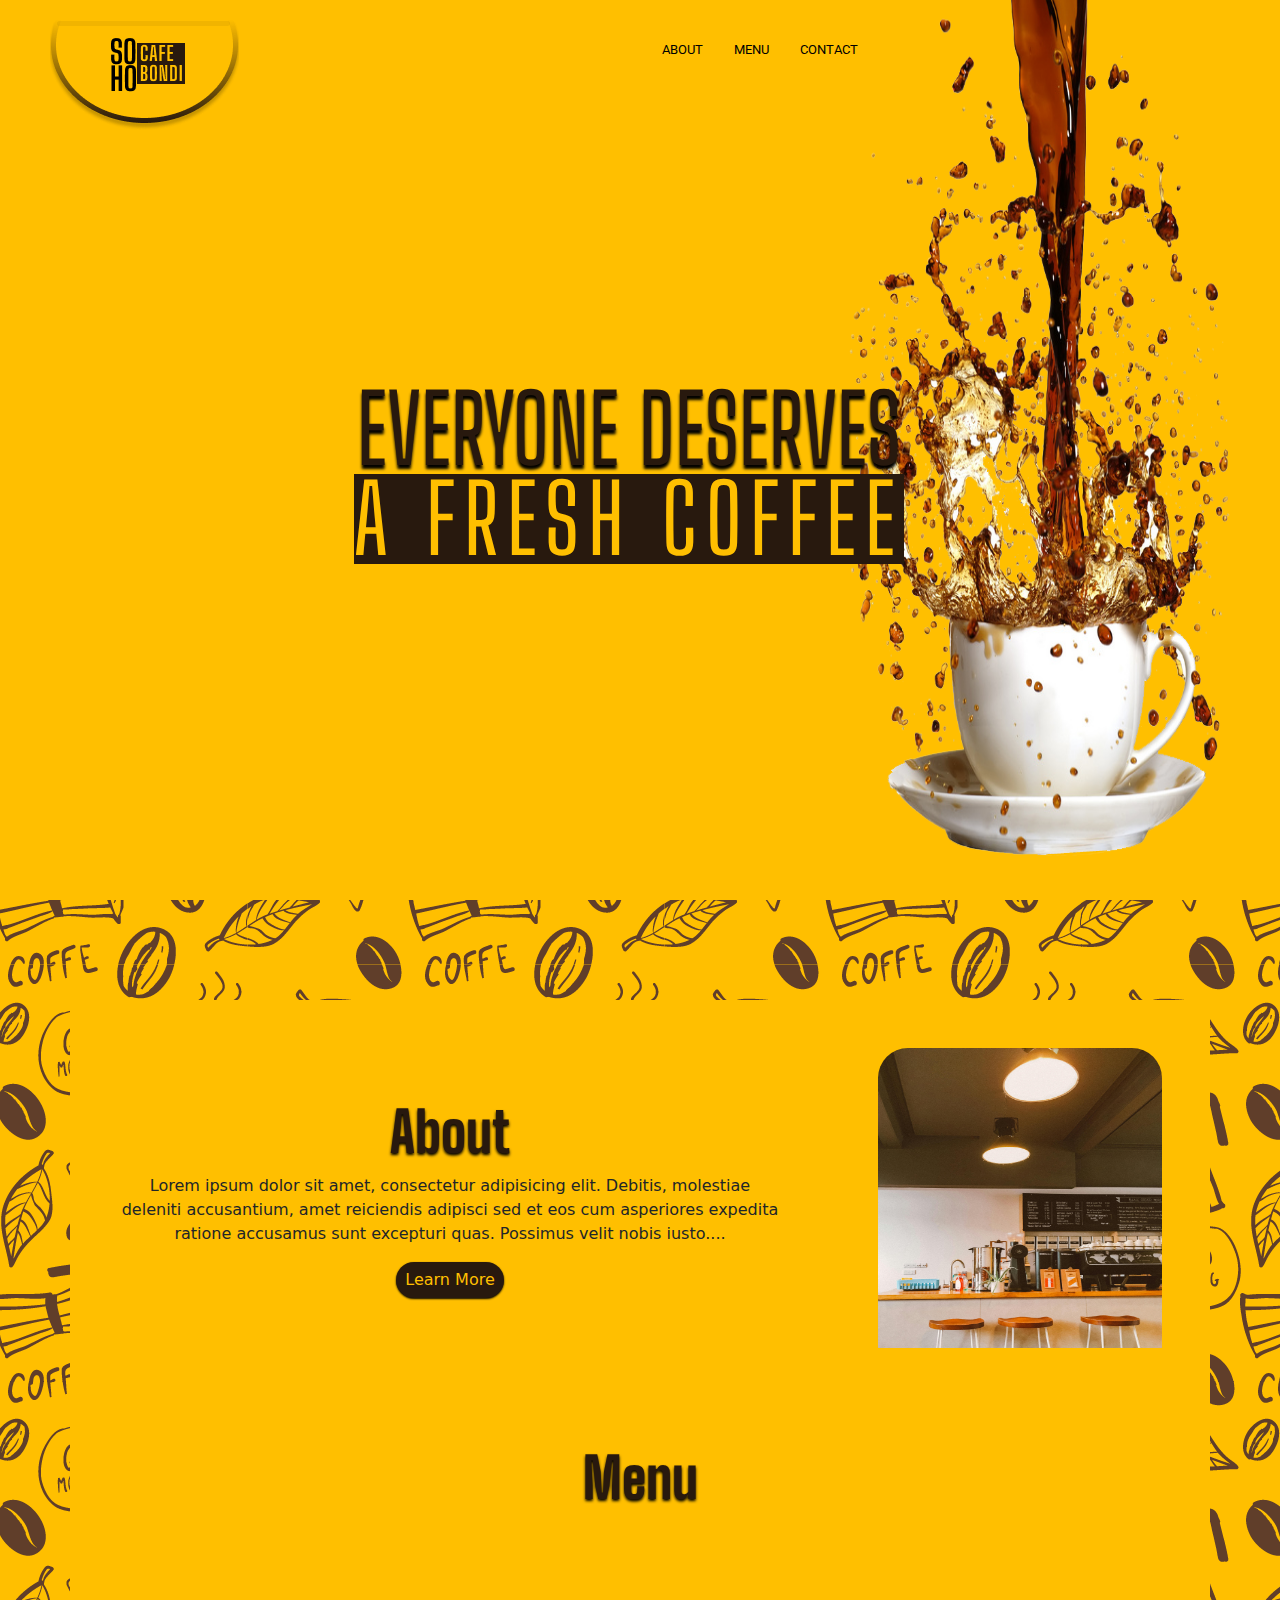
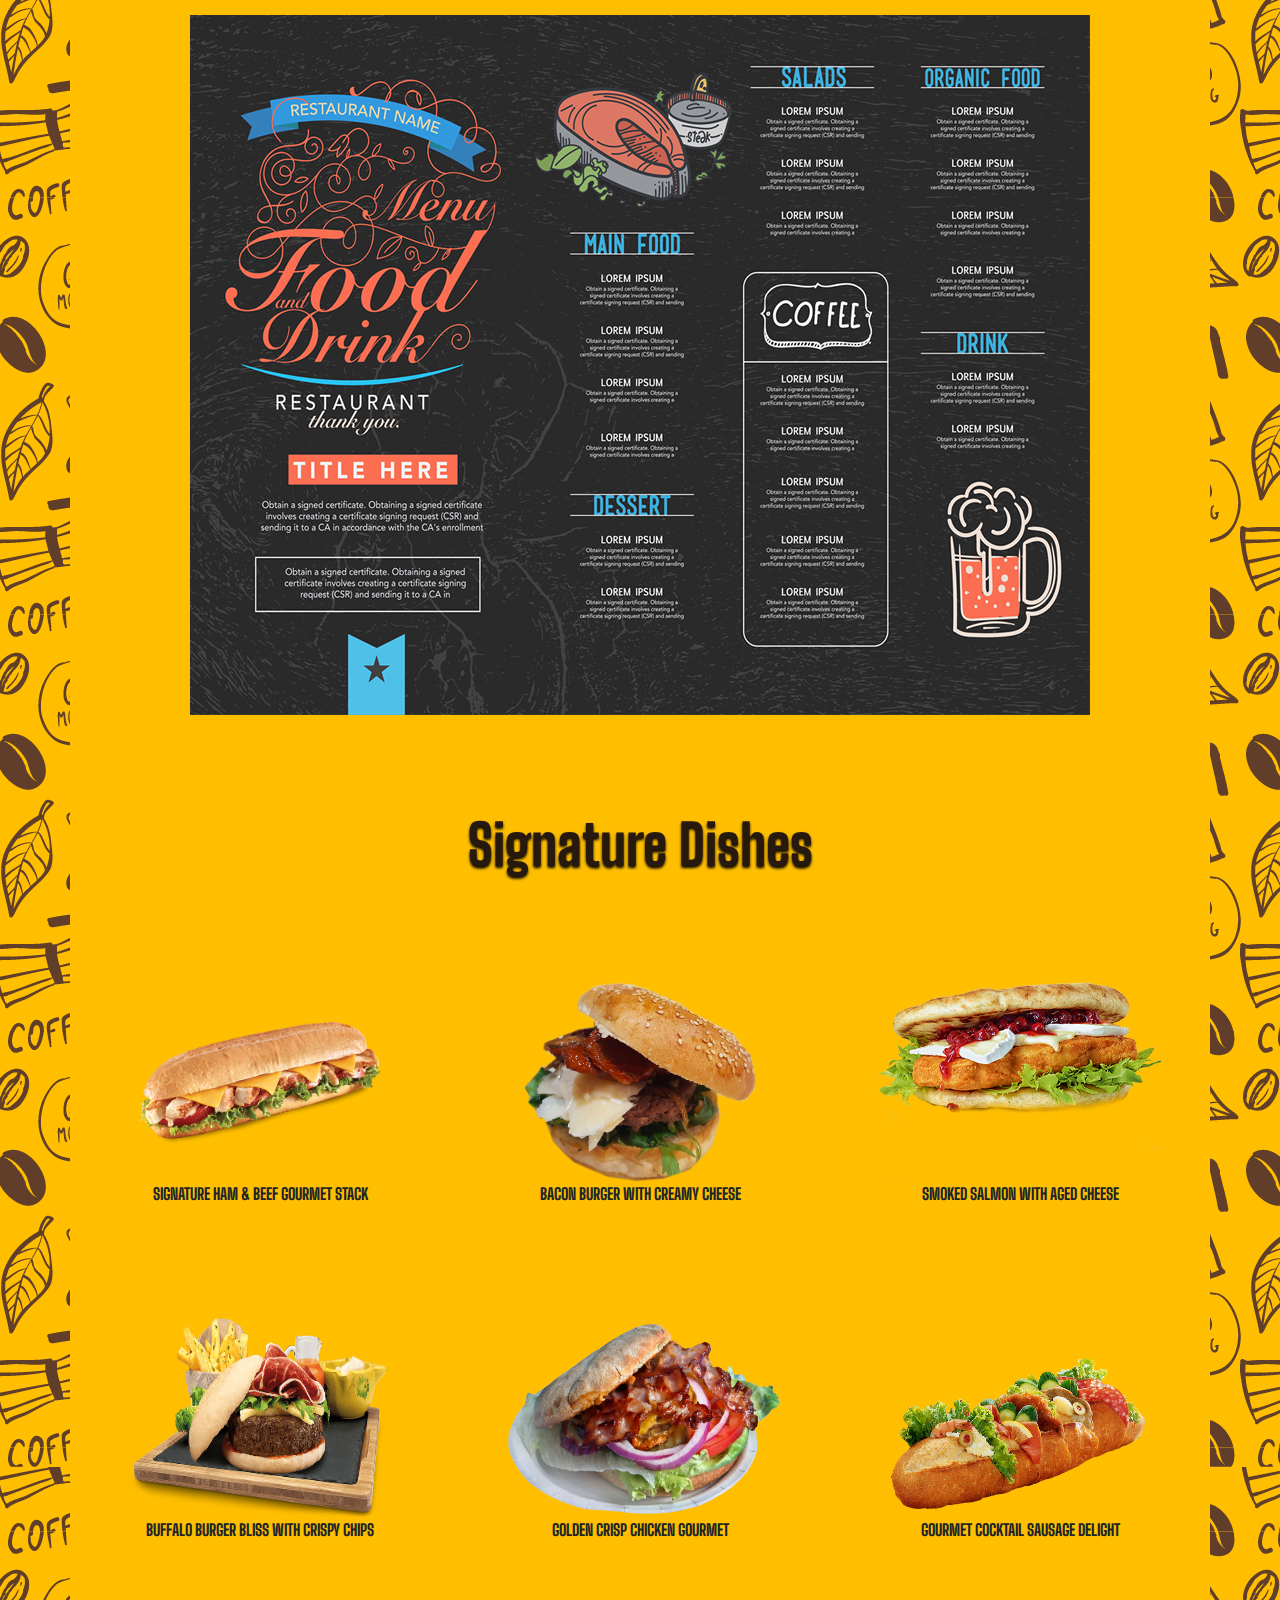
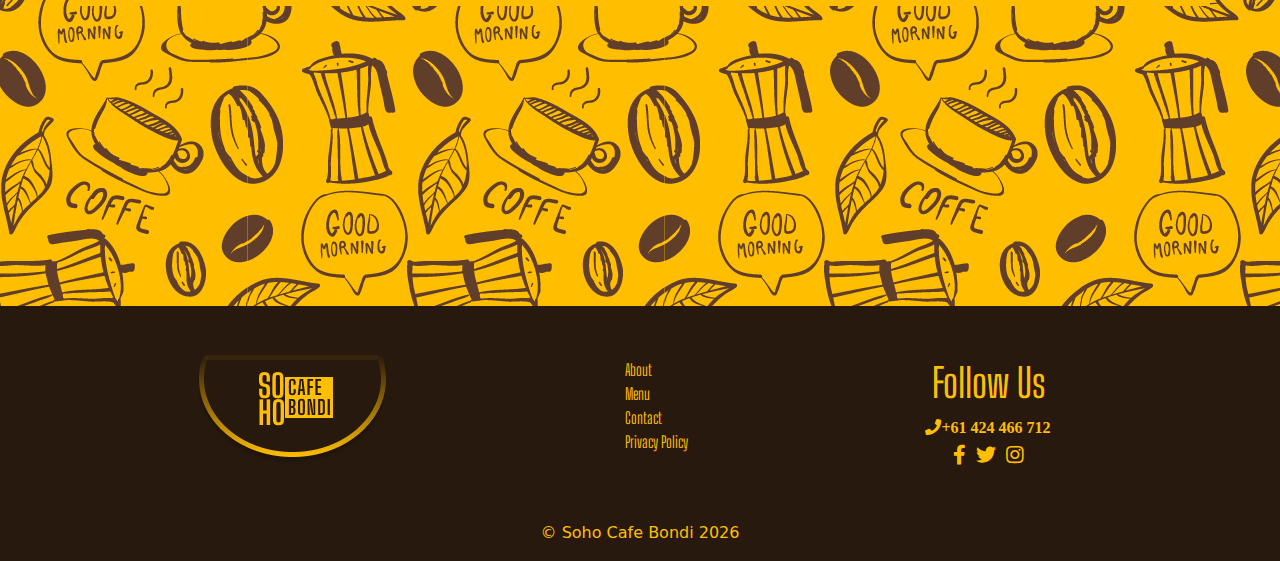
<file: index.html>
<!DOCTYPE html>
<html>
  <head>
    <meta name="viewport" content="width=device-width, initial-scale=1.0">
    <meta charset="UTF-8">
    <title>Soho Cafe Bondi</title>
    <link rel="stylesheet" href="style.css">
    <link rel="stylesheet" href="media-queries.css">
    <!-- <link rel="stylesheet" href="https://unicons.iconscout.com/release/v4.0.8/css/line.css"> -->
    <link rel="stylesheet" href="https://cdnjs.cloudflare.com/ajax/libs/font-awesome/5.15.4/css/all.min.css">
    <link rel="stylesheet" href="/assets/css/bootstrap.css">
    <link href="https://cdn.jsdelivr.net/npm/bootstrap@5.3.0-alpha3/dist/css/bootstrap.min.css" rel="stylesheet" integrity="sha384-KK94CHFLLe+nY2dmCWGMq91rCGa5gtU4mk92HdvYe+M/SXH301p5ILy+dN9+nJOZ" crossorigin="anonymous">
  </head>
  <body>
    <header>
      
      <nav class="top-nav">

        <!-- Desktop  -->
        <div id="desktop-menu">
          <div class="logo">
              <img src="logo-cropped.fw.png" alt="Soho Cafe Bondi">
          </div>
          <nav class="nav-menu">
             <ul>
                <li>
                  <a href="">About</a>
                </li>
                <li>
                  <a href="">Menu</a>
                </li>
                <li>
                  <a href="">Contact</a>
                </li>
             </ul>
          </nav>
          <div class="searchbar">
              <!-- <i class="uil uil-search"></i> -->
          </div>
        </div>

         <!-- Mobile Menu  -->
         <div id="mobile-nav">

            <div class="logo">
              <img src="logo.png" alt="Soho Cafe Bondi">
            </div>

            <div class="mobile-menu">
                <div class="mobile-menu__icon" onclick="toggleMenu()">
                    <span></span>
                    <span></span>
                    <span></span>
                </div>
                <nav class="mobile-menu__links">
                  <ul>
                    <li>
                      <a href="">About</a>
                    </li>
                    <li>
                      <a href="">Menu</a>
                    </li>
                    <li>
                      <a href="">Contact</a>
                    </li>
                  </ul>
              </nav>
            </div>

         </div>

      </nav>

      
      
    </header>
    <section class="banner row ">
      <div class="col-md-12 banner__text mt-5">
        <p class="h1-primary">Everyone deserves</p>
        <p class="h1-secondary p-auto-width">a fresh coffee</p>
        <!-- <div class="header__bottom">
          <img src="heart.png" alt="">
        </div> -->
      </div>
      <div class="col-md-12">
        <!-- <div class="header__img">
          <img src="img-banner-cup.png" alt="">
        </div> -->
        <div class="header__img">
          <img src="img-banner2.png" alt="">
        </div>
      </div>
    </section>
    
    <section id="content">
     
      <!-- About  -->
      <div class="about container">
        <div class="row justify-content-center align-items-center">
          <div class="col-md-8 about__title text-center p-5">
            <h1 class="section__title">About</h1>
            <p class="about__text">Lorem ipsum dolor sit amet, consectetur adipisicing elit. Debitis, molestiae deleniti accusantium,
              amet reiciendis adipisci sed et eos cum asperiores expedita ratione accusamus sunt excepturi quas. 
              Possimus velit nobis iusto.<span id="dots">...</span><span id="more" style="display:none;">erisque enim ligula venenatis dolor.
              Maecenas nisl est, ultrices nec congue eget, auctor vitae massa. Fusce luctus vestibulum augue ut 
              aliquet. Nunc sagittis dictum nisi, sed ullamcorper ipsum dignissim ac. In at libero sed nunc 
              venenatis imperdiet sed ornare turpis. Donec vitae dui eget tellus gravida venenatis. 
              Integer fringilla congue eros non fermentum. Sed dapibus pulvinar nibh tempor porta.</span>
              </p>
              <img src="shop.jpg" alt="shop" id="moreImg" style="display: none; width: 200px; height: 300px;">
            <button id="myBtn">Learn More</button>
          </div>
          <div class="col-md-4 about__img text-center p-5">
            <img src="shop.jpg" alt="">
          </div>
        </div>
      </div>

      <!-- Menu -->
      <div class="menu container">
        <div class="row justify-content-center align-items-center">
          <div class="col-md-12 menu__title text-center p-5">
            <h1 class="section__title">Menu</h1>
          </div>
        </div>
        <div class="row">
          <div class="col-md-12 menu__img text-center p-5">
            <img src="menu-small.fw.png" alt="">
            
          </div>
        
        </div>
        
      </div>

      <!-- Dishes -->
      <div class="dishes container">
        <div class="row justify-content-center align-items-center">
          <div class="col-md-12 menu__title text-center p-5">
            <h1 class="section__title">Signature Dishes</h1>
          </div>
        </div>
        <div class="row">
          <div class="col-md-4 menu__img text-center p-5">
            <img src="Signature Ham & Beef Gourmet Stack.png" alt="">
            <p>Signature Ham & Beef Gourmet Stack</p>
          </div>
          <div class="col-md-4 menu__img text-center p-5">
            <img src="Bacon Burger with Creamy Cheese.png" alt="">
            <p>Bacon Burger with Creamy Cheese</p>
          </div>
          <div class="col-md-4 menu__img text-center p-5">
            <img src="Smoked Salmon with Aged Cheese.png" alt="">
            <p>Smoked Salmon with Aged Cheese</p>
          </div>
        </div>
        <div class="row">
          <div class="col-md-4 menu__img text-center p-5">
            <img src="Buffalo Burger Bliss with Crispy Chips.png" alt="">
            <p>Buffalo Burger Bliss with Crispy Chips</p>
          </div>
          <div class="col-md-4 menu__img text-center p-5">
            <img src="Golden Crisp Chicken Gourmet.png" alt="">
            <p>Golden Crisp Chicken Gourmet</p>
          </div>
          <div class="col-md-4 menu__img text-center p-5">
            <img src="Gourmet Cocktail Sausage Delight.png" alt="">
            <p>Gourmet Cocktail Sausage Delight</p>
          </div>
        </div>
        
      </div>

      <!-- Coffee Beans Backgorund  -->
      <!-- <div class="coffee-beans-background">
        <img src="background-img.png" alt="">
      </div> -->
    </section>

    <script src="https://cdn.jsdelivr.net/npm/bootstrap@5.3.0-alpha3/dist/js/bootstrap.bundle.min.js" integrity="sha384-ENjdO4Dr2bkBIFxQpeoTz1HIcje39Wm4jDKdf19U8gI4ddQ3GYNS7NTKfAdVQSZe" crossorigin="anonymous"></script>
    <script src="jquery.js"></script>
    <script src="scripts.js"></script>

    <!-- <script src="/js/burgermenu.js"></script> -->
    <script>
      // Get the current year
      var year = new Date().getFullYear();

      // Set the innerHTML of the div with id "currentYear" to the current year
      document.getElementById("currentYear").innerHTML = year;
    </script>
    
    <footer>
      <div class="container">
        <div class="row p-5">
            <div class="footer__box col-md-4 footer__box">
              <h1>
                <!-- <i class="uil uil-coffee"></i> -->
                <a href="index.html"><i class="bi bi-cup-hot-fill"></i></a> 
                <a href="index.html"><img src="logo-footer-cropped.fw.png" alt=""></a>
                
              </h1>
            </div>
            <div class="col-md-4 footer__box">
              <ul>
                <li><a href="about.html">About</a></li>
                <li><a href="menu.html">Menu</a></li>
                <li><a href="contact.html">Contact</a></li>
                <li><a href="privacy-policy.html">Privacy Policy</a></li>
    
              </ul>
            </div>
            <div class="col-md-4 footer__box">
              <h1>Follow Us</h1>
              <a href="tel:+123456789"><i class="fas fa-phone">+61 424 466 712</i></a>
              <span class="social-icons">
                <a href="https://www.facebook.com/seufacebook" target="_blank"><i class="fab fa-facebook-f"></i></a>
                <a href="https://twitter.com/seutwitter" target="_blank"><i class="fab fa-twitter"></i></a>
                <a href="https://www.instagram.com/seuinstagram" target="_blank"><i class="fab fa-instagram"></i></a>
              </span>
                
            
            </div>
        </div>
      
        <div class="row copyright text-center">
            <p>&copy; <a href="index.html">Soho Cafe Bondi</a>  <script>document.write(new Date().getFullYear());</script></p>
        </div>
      </div>    
    </footer>
    <script></script>

  </body>
</file>
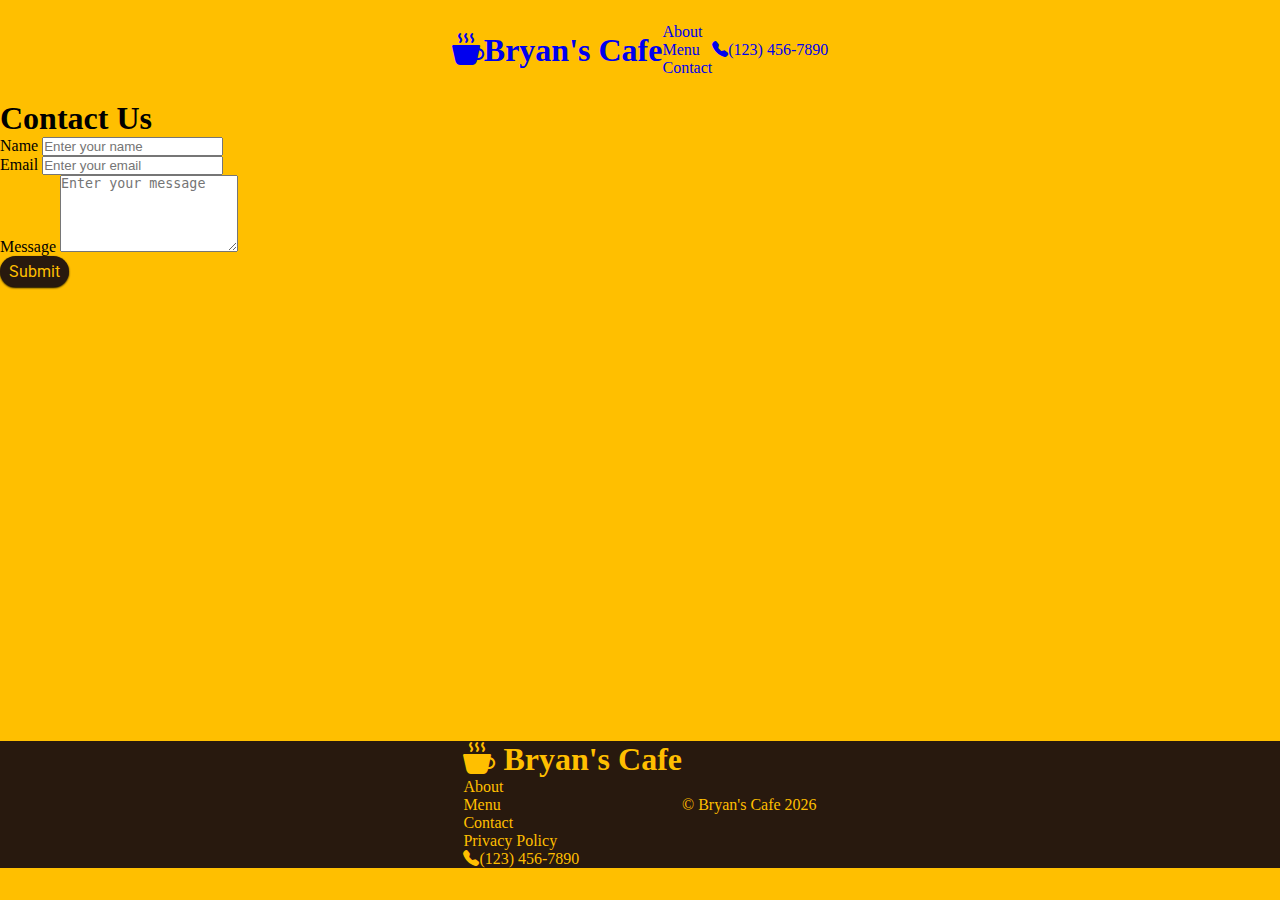
<file: contact.html>
<!DOCTYPE html>
<html>
  <head>
    <title>Bryan's Cafe</title>
    <link rel="stylesheet" href="style.css">
    <link rel="stylesheet" href="https://unicons.iconscout.com/release/v4.0.8/css/line.css">
    <link rel="stylesheet" href="https://cdn.jsdelivr.net/npm/bootstrap-icons@1.10.2/font/bootstrap-icons.css">
    <link rel="stylesheet" href="https://stackpath.bootstrapcdn.com/bootstrap/5.0.0-alpha2/css/bootstrap.min.css"
        integrity="sha384-x0Y+DEk+pC9zQaH2Qy7v9SPWlP8izl2cDkZczvVeMkFXYB8pPY/nrOjyWAoaytb/"
        crossorigin="anonymous">
    <link href="https://cdn.jsdelivr.net/npm/bootstrap@5.3.0-alpha3/dist/css/bootstrap.min.css" rel="stylesheet" integrity="sha384-KK94CHFLLe+nY2dmCWGMq91rCGa5gtU4mk92HdvYe+M/SXH301p5ILy+dN9+nJOZ" crossorigin="anonymous">
  </head>
  <body>
    <nav class="top-nav">
      <div class="logo">
        <!-- <img src="logo.png" alt="Bryan's Cafe logo"> -->
        
        <h1 class="logo-text">
          <!-- <i class="bi bi-cup-fill"></i> -->
          
          <a href="index.html"><i class="bi bi-cup-hot-fill"></i>Bryan's Cafe</a>
          
        </h1>
      </div>
      <div class="menu">
        <ul>
          <li><a href="about.html">About</a></li>
          <li><a href="menu.html">Menu</a></li>
          <li><a href="contact.html">Contact</a></li>
        </ul>
      </div>
      <div class="phone">
        <a href="tel:+1234567890"><i class="bi bi-telephone-fill"></i>(123) 456-7890</a>
      </div>
    </nav>
    <div class="container contact">
      <div class="row">
        <div class="col-md-6">
          <h1>Contact Us</h1>
          <form>
            <div class="form-group">
              <label for="name">Name</label>
              <input type="text" class="form-control" id="name" placeholder="Enter your name">
            </div>
            <div class="form-group">
              <label for="email">Email</label>
              <input type="email" class="form-control" id="email" placeholder="Enter your email">
            </div>
            <div class="form-group">
              <label for="message">Message</label>
              <textarea class="form-control" id="message" rows="5" placeholder="Enter your message"></textarea>
            </div>
            <button type="submit" class="btn btn-primary">Submit</button>
          </form>
        </div>
        <div class="col-md-6">
          <iframe src="https://www.google.com/maps/embed?pb=!1m18!1m12!1m3!1d3312.3895348397314!2d151.2041971752711!3d-33.87962031961865!2m3!1f0!2f0!3f0!3m2!1i1024!2i768!4f13.1!3m3!1m2!1s0x6b12ae232286532f%3A0x339ee523592c506c!2sSuite%20510%2F451%20Pitt%20St%2C%20Sydney%20NSW%202000!5e0!3m2!1spt-BR!2sau!4v1683354394231!5m2!1spt-BR!2sau" width="100%" height="450" frameborder="0" style="border:0" allowfullscreen></iframe>
        </div>
      </div>
    </div>
  
    <script src="https://code.jquery.com/jquery-3.5.1.slim.min.js"></script>
    <script src="https://cdn.jsdelivr.net/npm/popper.js@1.16.0/dist/umd/popper.min.js"></script>
    <script src="https://maxcdn.bootstrapcdn.com/bootstrap/4.5.0/js/bootstrap.min.js"></script>
  
    <script src="https://cdn.jsdelivr.net/npm/bootstrap@5.3.0-alpha3/dist/js/bootstrap.bundle.min.js" integrity="sha384-ENjdO4Dr2bkBIFxQpeoTz1HIcje39Wm4jDKdf19U8gI4ddQ3GYNS7NTKfAdVQSZe" crossorigin="anonymous"></script>
    <script>
      // Get the current year
      var year = new Date().getFullYear();

      // Set the innerHTML of the div with id "currentYear" to the current year
      document.getElementById("currentYear").innerHTML = year;
    </script>
    <footer>
      <div class="container">
        <div class="column">
          <h1>
            <!-- <i class="uil uil-coffee"></i> -->
            <a href="index.html"><i class="bi bi-cup-hot-fill"></i></a> 
            <a href="index.html">Bryan's Cafe</a>
            
          </h1>
        </div>
        <div class="column">
          <ul>
            <li><a href="about.html">About</a></li>
            <li><a href="menu.html">Menu</a></li>
            <li><a href="contact.html">Contact</a></li>
            <li><a href="privacy-policy.html">Privacy Policy</a></li>

          </ul>
        </div>
        <div class="column">
          <a href="tel:123-456-7890"><i class="bi bi-telephone-fill"></i>(123) 456-7890</a>
        </div>
      </div>
      <div class="container-copyright">
        <div class="copyright">
          <p>&copy; <a href="index.html">Bryan's Cafe</a>  <script>document.write(new Date().getFullYear());</script></p>
        </div>
      </div>
    </footer>
</file>
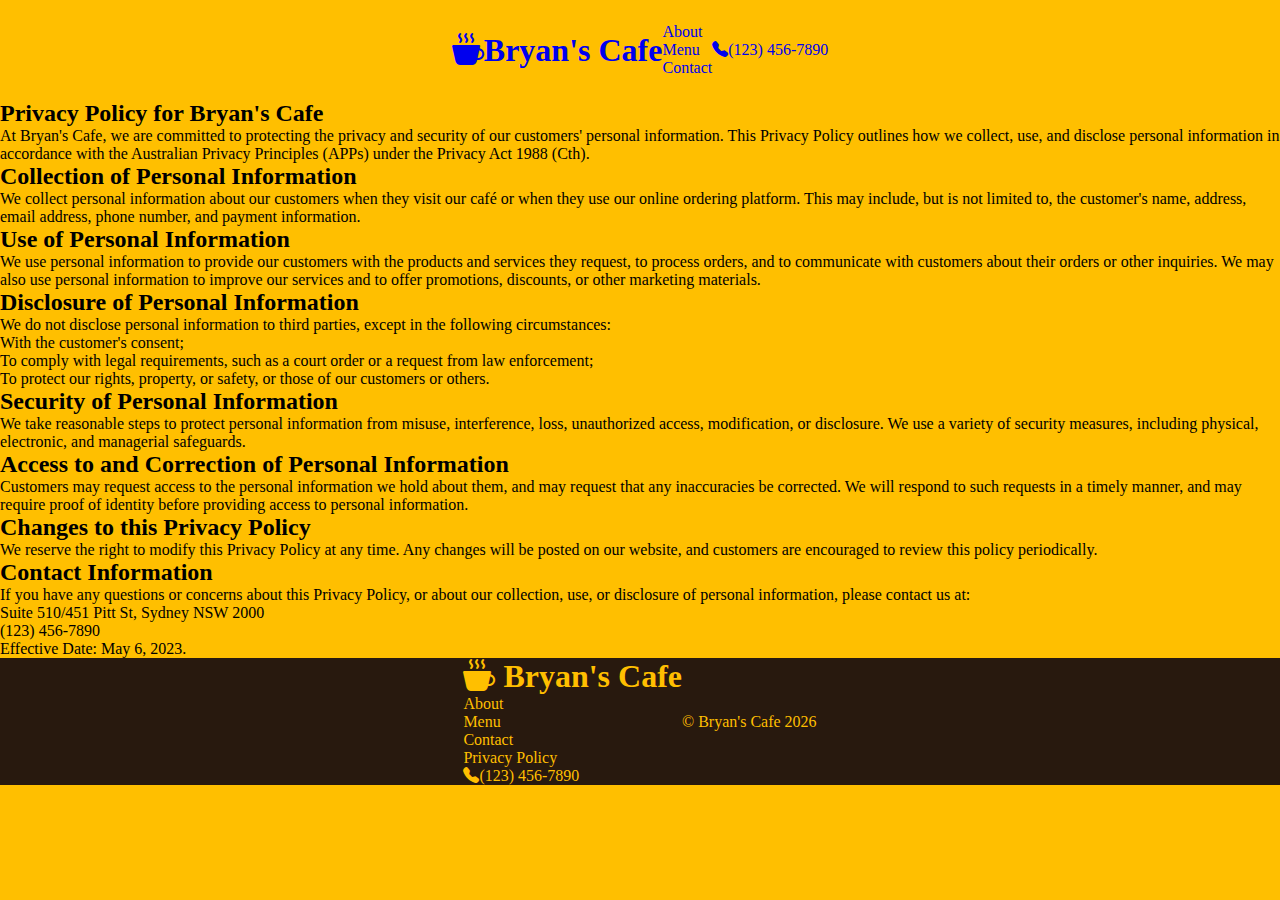
<file: privacy-policy.html>
<!DOCTYPE html>
<html>
  <head>
    <title>Bryan's Cafe</title>
    <link rel="stylesheet" href="style.css">
    <link rel="stylesheet" href="https://unicons.iconscout.com/release/v4.0.8/css/line.css">
    <link rel="stylesheet" href="https://cdn.jsdelivr.net/npm/bootstrap-icons@1.10.2/font/bootstrap-icons.css">
    <link href="https://cdn.jsdelivr.net/npm/bootstrap@5.3.0-alpha3/dist/css/bootstrap.min.css" rel="stylesheet" integrity="sha384-KK94CHFLLe+nY2dmCWGMq91rCGa5gtU4mk92HdvYe+M/SXH301p5ILy+dN9+nJOZ" crossorigin="anonymous">
  </head>
  <body>
    <nav class="top-nav">
      <div class="logo">
        <!-- <img src="logo.png" alt="Bryan's Cafe logo"> -->
        
        <h1 class="logo-text">
          <!-- <i class="bi bi-cup-fill"></i> -->
          
          <a href="index.html"><i class="bi bi-cup-hot-fill"></i>Bryan's Cafe</a>
          
        </h1>
      </div>
      <div class="menu">
        <ul>
          <li><a href="about.html">About</a></li>
          <li><a href="menu.html">Menu</a></li>
          <li><a href="contact.html">Contact</a></li>
        </ul>
      </div>
      <div class="phone">
        <a href="tel:+1234567890"><i class="bi bi-telephone-fill"></i>(123) 456-7890</a>
      </div>
    </nav>
    <section class="about-page">
      <div class="about-text">
        <h2>Privacy Policy for Bryan's Cafe</h2>
        <p>At Bryan's Cafe, we are committed to protecting the privacy and security of our customers' personal information. This Privacy Policy outlines how we collect, use, and disclose personal information in accordance with the Australian Privacy Principles (APPs) under the Privacy Act 1988 (Cth).</p>
          
          <h2>Collection of Personal Information</h2>
          <p>We collect personal information about our customers when they visit our café or when they use our online ordering platform. This may include, but is not limited to, the customer's name, address, email address, phone number, and payment information.</p>
          
          <h2>Use of Personal Information</h2>
          <p>We use personal information to provide our customers with the products and services they request, to process orders, and to communicate with customers about their orders or other inquiries. We may also use personal information to improve our services and to offer promotions, discounts, or other marketing materials.</p>
          
          <h2>Disclosure of Personal Information</h2>
          <p>We do not disclose personal information to third parties, except in the following circumstances:</p>
          <ul>
            <li> With the customer's consent;</li>
            <li> To comply with legal requirements, such as a court order or a request from law enforcement;</li>
            <li> To protect our rights, property, or safety, or those of our customers or others.</li>
          </ul>

          <h2>Security of Personal Information</h2>
          <p>We take reasonable steps to protect personal information from misuse, interference, loss, unauthorized access, modification, or disclosure. We use a variety of security measures, including physical, electronic, and managerial safeguards.</p>

          <h2>Access to and Correction of Personal Information</h2>
          <p>Customers may request access to the personal information we hold about them, and may request that any inaccuracies be corrected. We will respond to such requests in a timely manner, and may require proof of identity before providing access to personal information.</p>
          
          <h2>Changes to this Privacy Policy</h2>
          <p>We reserve the right to modify this Privacy Policy at any time. Any changes will be posted on our website, and customers are encouraged to review this policy periodically.</p>

          <h2>Contact Information</h2>
          <p>If you have any questions or concerns about this Privacy Policy, or about our collection, use, or disclosure of personal information, please contact us at:</p>
          
          <p>Suite 510/451 Pitt St, Sydney NSW 2000</p>

          <p>(123) 456-7890</p>
          <p>Effective Date: May 6, 2023.</p>


      </div>
      
    </section>
    

    <script src="https://cdn.jsdelivr.net/npm/bootstrap@5.3.0-alpha3/dist/js/bootstrap.bundle.min.js" integrity="sha384-ENjdO4Dr2bkBIFxQpeoTz1HIcje39Wm4jDKdf19U8gI4ddQ3GYNS7NTKfAdVQSZe" crossorigin="anonymous"></script>
    <script>
      // Get the current year
      var year = new Date().getFullYear();

      // Set the innerHTML of the div with id "currentYear" to the current year
      document.getElementById("currentYear").innerHTML = year;
    </script>
    <footer>
      <div class="container">
        <div class="column">
          <h1>
            <!-- <i class="uil uil-coffee"></i> -->
            <a href="index.html"><i class="bi bi-cup-hot-fill"></i></a> 
            <a href="index.html">Bryan's Cafe</a>
            
          </h1>
        </div>
        <div class="column">
          <ul>
            <li><a href="about.html">About</a></li>
            <li><a href="menu.html">Menu</a></li>
            <li><a href="contact.html">Contact</a></li>
            <li><a href="privacy-policy.html">Privacy Policy</a></li>
          </ul>
        </div>
        <div class="column">
          <a href="tel:123-456-7890"><i class="bi bi-telephone-fill"></i>(123) 456-7890</a>
        </div>
      </div>
      <div class="container-copyright">
        <div class="copyright">
          <p>&copy; <a href="index.html">Bryan's Cafe</a>  <script>document.write(new Date().getFullYear());</script></p>
        </div>
      </div>
    </footer>
</file>
<file: style.css>
/*Fonts*/
@import url('https://fonts.googleapis.com/css2?family=Montserrat&family=Roboto&family=Rubik&family=Big+Shoulders+Display:ital,wght@0,400;0,500;1,400&display=swap');

:root{
  --primary-color: #FFBF00;
  --secondary-color: #28190E;
    --main-font: 'Big Shoulders Display';
}
 
*{
  margin: 0;
  padding: 0;
  box-sizing: border-box;
}

body{
  font-family: 'Cormorant';
  background-color: var(--primary-color);

}
ul{
  list-style: none;
}
a{
  text-decoration: none;
}
button{
  background-color: #28190E;
  padding: 5px;
  color: #FFBF00;
  padding: 6px 9px;
  font-size: 16px;
  border-radius: 30px!important;
  border: none;
  box-shadow: 0 1px 2px black;
  font-family: 'Roboto';

}
button:hover{
  opacity: 90%;
  cursor: pointer;
  box-shadow: 0 2px 4px black;
}
section{
  display: flex;
  align-items: center;
}
.section__title{
  color: var(--secondary-color);
  font-family: var(--main-font);
  font-size: 3.5rem;
  font-weight: 800;
  text-shadow: 0 2px 3px black;
}

/**
=====================
HEADER
=====================
**/

header{
  display: flex;
  flex-direction: column;
  height: 100vh;
  width: 100%;
  background-color: var(--primary-color);

}

/* Top Navigation */
.top-nav{
  /* width: 100%; */
  z-index: 10;
  height: 100px;
  display: flex;
  justify-content: center;
  align-items: center;
}
#desktop-menu{
  width: 100%;
  display: flex;
  justify-content: space-between;
  align-items: center;
  color: #fff;
}

.searchbar{
  font-size: 1.5rem;
  color: #28190E;
}

.searchbar:hover{
  cursor: pointer;
}

.searchbar p{
  margin: 0;
  padding: 0;
}

#desktop-menu .logo{
  margin-top: 50px;
  margin-left: 50px;
}
#desktop-menu .nav-menu{
  display: flex;
  align-items: center;

}

#desktop-menu .nav-menu ul{
  padding: 0;
  margin-bottom: 0;
  display: flex;
  flex-direction: row;
  align-items: center;
  gap: 15px;

}

#desktop-menu .nav-menu li{
  display: flex;
  align-items: center;

}

#desktop-menu .nav-menu ul a{
  color: black;
  text-transform: uppercase;
  text-decoration: none;
  font-family: 'Roboto';
  font-size: 0.8rem;
}

#desktop-menu nav ul a:hover{
  cursor: pointer;
  text-decoration: underline;
}


/** Mobile Menu  **/

#mobile-nav{
  display: none;
}

.mobile-menu{
  position: relative;
  display: inline-block;
}
.mobile-menu__icon{
  position: absolute;
  top: -10vh;
  right: 10px;
  display: flex;
  flex-direction: column;
  justify-content: space-between;
  height: 24px;
  width: 30px;
  cursor: pointer;
}

.mobile-menu__icon span{
  width: 100%;
  height: 2px;
  background-color: black;
  transition: all 0.3 ease-in-out;
}

.mobile-menu__icon span:first-child{
  width: 100%;
  height: 4px;
  background-color: #28190E;
  transition: all 0.3 ease-in-out;
}
.mobile-menu__icon span:last-child{
  width: 100%;
  height: 4px;
  background-color: #28190E;
  transition: all 0.3 ease-in-out;
}

.mobile-menu__links{
  position: absolute;
  top: 100%;
  right: 0;
  background-color: #fff;
  width: fit-content;
  max-height: 0;
  overflow: hidden;
  transition: all 0.3 ease-in-out;

}

.mobile-menu__links a {
  display: block;
  padding: 10px;
  text-align: center;
  font-size: 1.5em;
  color: black;
  text-decoration: none;
  transition: all 0.3 ease-in-out;

}

.mobile-menu__links li{
  list-style: none;

}

.mobile-menu__links.open {
  position: fixed;
  top: 0; 
  bottom: 0; 
  left: 0;
  right: 0;
  max-height: 100vh;
  width: 100vw;
  opacity: 90%;
  z-index: 10;
}

.mobile-menu__links.open li{
  width: 80%;
}


.mobile-menu__icon.open span:nth-child(1){
  transform: rotate(45deg) translate(10px, 5px);
  z-index: 999;

}

.mobile-menu__icon.open span:nth-child(2){
  opacity: 0;
}

.mobile-menu__icon.open span:last-child{
  transform: rotate(-45deg) translate(10px, -5px);
  z-index: 999;

}

.mobile-menu__icon.open span:first-child{
  opacity: 1;
}

.mobile-menu__icon.open span:first-child{
}

/* Banner */
.banner *{


}
.banner {
  position: absolute;
  top: 0;
  left: 1px;
  height: 100%;
  width: 100%;
  color: #fff;
  /* background-color: var(--primary-color); */
  display: flex;
  flex-direction: column;
  align-items: center;
  justify-content: center;
}

.banner__text{
  /* margin-top: 10%!important; */
  /* position: fixed; */
  top: 200px;
  display: flex;
  flex-direction: column;
  align-items: center;
  justify-content: start;
  z-index: 9;


}
.banner__text p {
  font-family: 'Big Shoulders Display';
  font-size: 5.9rem;
  text-transform: uppercase;
  padding: 0;
  margin: 0;
  font-weight: 500;
  line-height: 95%;
  display: inline-block;

}
.h1-primary{
  color: #28190E;
  margin: 0;
  text-shadow: 0px 4px 3px black;
}
.h1-secondary{
  letter-spacing: 0.55rem;
  background-color: #28190E;
  color: #FFBF00;
  /* color: #28190E; */
}

.p-auto-width {
}


/* .header__img img{ 
  position: absolute;
  top: 0;
  left: 0;
  width: 35%;
  height: 99%;
} */
.header__img img{ 
  position: absolute;
  /* position: fixed; */
  top: 0;
  right: 0;
  width: 35%;
  height: 99%;

}

#content{
  background-color: #FFBF00;
  display: flex;
  flex-direction: column;
}



.about *{

}

.about{
  background-color: #FFBF00;
  margin-top: 100px;

}

.about__img img{
  width: 100%;
  height: 300px;
  object-fit: fill;
  border-radius: 30px 30px 0 0;
}

.about__text img{
  width: 300px;
  height: 300px;
}
.menu{
  background-color: #FFBF00;

}

.dishes{
  background-color: #FFBF00;
  margin-bottom: 300px;
}

.dishes img{
  max-width: 100%;
  height: 200px;
  object-fit:fill;
}

.dishes p{
  font-family: var(--main-font);
  font-weight: 800;
  text-transform: uppercase;
}

.coffee-beans-background{
  height: 400px;
  overflow: hidden;
}

.coffee-beans-background img{

}


#content{
  background-image: url("background-img.png");
}

footer *{

}

footer{
  background: #28190E;
  color: #FFBF00;
  display: flex;
  flex-direction: row;
  align-items: center;
  justify-content: center;
}

footer .footer__box {
  display: flex;
  justify-content: center;
  align-items: center;
  font-family: var(--main-font);
}

footer .footer__box:first-child {
  display: flex;
  justify-content: center;
  align-items: center;

}

footer .footer__box:first-child img {
  
}


footer .footer__box:last-child *{


}
footer .footer__box:last-child {
  flex-direction: column;
  
}




footer a{
  color: #FFBF00;
  text-decoration: none;
}

.fa-phone{

}

.footer__box .social-icons{
  font-size: 20px;
  color: #FFBF00;
  display: flex;
  gap: 10px;
  flex-direction: row;
}
.footer__box .social-icons span{
  display: inline;
  width: 100%;
}

.coffee-beans-background img {
  max-width: 100%;
  object-fit: fill;
}
</file>
<file: media-queries.css>
@media only screen and (min-width: 1200px) and (max-width: 1400px) {
    #desktop-menu nav ul{
    }
    #desktop-menu nav li{
        margin: 0.5rem;
    }
    #desktop-menu nav li a{
        font-size: 0.7rem;
        color: black;
    }

}

@media only screen and (width <= 1250px) {
    /** Desktop Menu **/
    #desktop-menu{
        display: none;
    }
    /** Mobile Menu **/
    #mobile-nav {

    }
    #mobile-nav{
        position: absolute;
        top: 0;
        left: 0;
        z-index: 10;
        width: 100%;
        display: flex;
        justify-content: center;
        align-items: center;
        color: #fff;

    }
    .mobile-menu{
        width: 100%;
        height: 100%;
        position: absolute;

    }

    .mobile-menu__icon{
        position: absolute;
        top: 45px;
        right: 15px;
        z-index: 9999;
    }
  
  

     /** LOGO **/

    .logo img{
        max-width: 70%;
        margin-left: 0;
        margin-top: 0;
        
    }

    .banner * {
    }

    .banner__text{
        text-align: center;
    }

    .banner__text p{
        display: inline-block;
        font-size: 4.9rem;
    }
    .header__bottom{
        display: flex;
        align-items: center;
        justify-content: center;
    }
    
    .header__img img{
        display: none;
    }
    
    .header__bottom img{
        display: block;
        max-width: 50%;
    }

    .menu img{
        max-width: 100%;
    }

    
}


/** Banner **/
@media only screen and (width <= 600px) {
    
    .banner__text{

    }
    .h1-secondary{
        letter-spacing: 0;
    }



}
</file>
